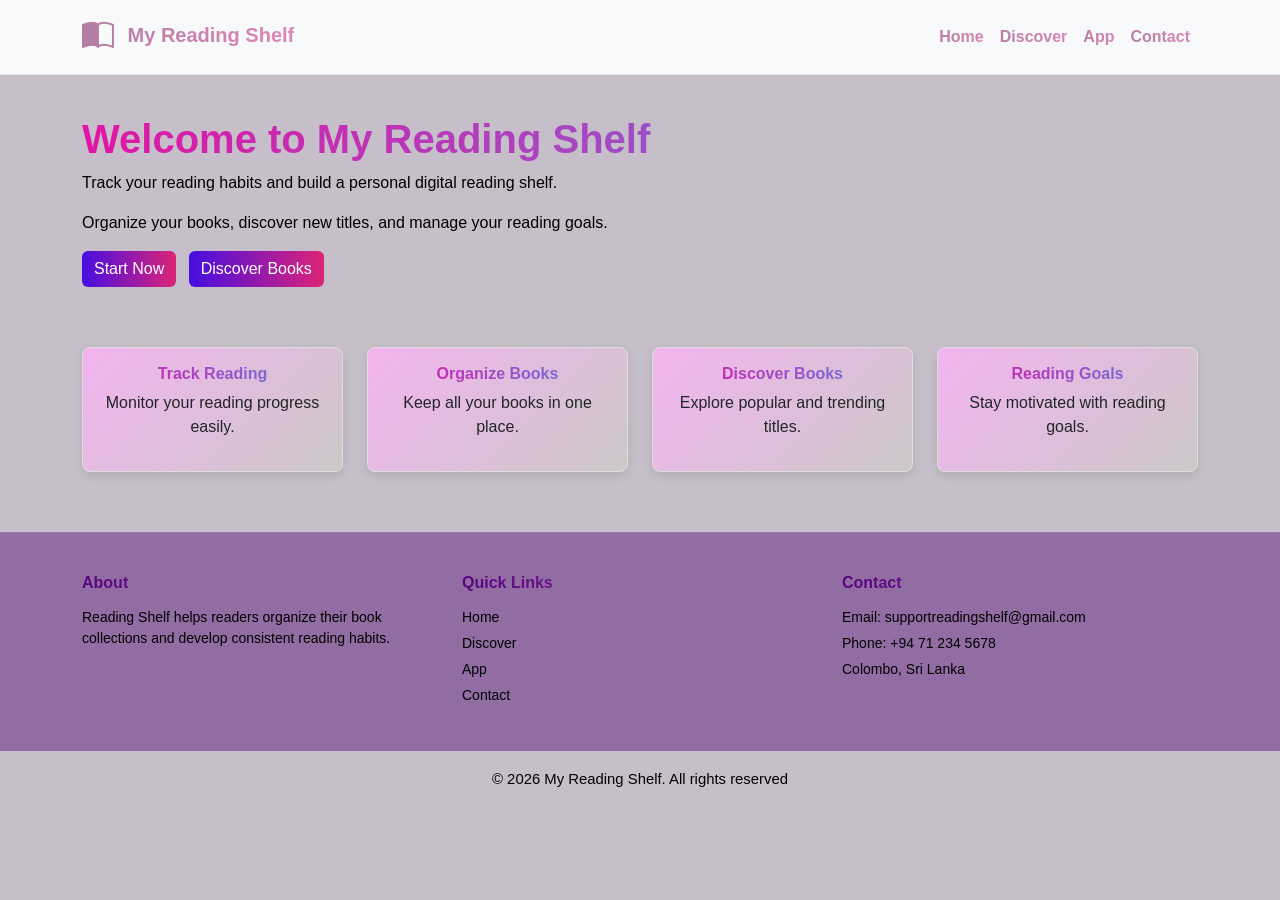
<file: reading_habit_tracker_final/index.html>
<!DOCTYPE html>
<html lang="en">
<head>
<meta charset="UTF-8">
<meta name="viewport" content="width=device-width, initial-scale=1.0">
<title>My Reading Shelf</title>

<link href="https://cdn.jsdelivr.net/npm/bootstrap@5.3.2/dist/css/bootstrap.min.css" rel="stylesheet">
<link rel="stylesheet" href="https://cdn.jsdelivr.net/npm/bootstrap-icons@1.11.3/font/bootstrap-icons.css">
<link rel="stylesheet" href="style.css">

</head>

<body>

<nav class="navbar navbar-expand-lg navbar-light bg-light border-bottom">
<div class="container">

<a class="navbar-brand fw-bold gradient-title">
<i class="bi bi-book-half me-2"></i> My Reading Shelf
</a>

<button class="navbar-toggler" type="button" data-bs-toggle="collapse" data-bs-target="#navMenu">
<span class="navbar-toggler-icon"></span>
</button>

<div class="collapse navbar-collapse" id="navMenu">

<ul class="navbar-nav ms-auto">
  <li class="nav-item">
    <a class="nav-link gradient-title" href="index.html">Home</a>
  </li>
  <li class="nav-item">
    <a class="nav-link gradient-title" href="discover.html">Discover</a>
  </li>
  <li class="nav-item">
    <a class="nav-link gradient-title" href="app.html">App</a>
  </li>
  <li class="nav-item">
    <a class="nav-link gradient-title" href="contact.html">Contact</a>
  </li>
</ul>
</div>
</div>
</nav>

<section class="container hero-section">

<div class="row align-items-center">

<div class="col-md-12">

<h1 class="gradient-heading">Welcome to My Reading Shelf</h1>



<p>Track your reading habits and build a personal digital reading shelf.</p>

<p>Organize your books, discover new titles, and manage your reading goals.</p>

<a href="app.html" class="btn gradient-btn me-2">Start Now</a>

<a href="discover.html" class="btn gradient-btn">Discover Books</a>

</div>

</div>
</section>

<section class="container feature-section">

<div class="row text-center">

<div class="col-md-3">

<div class="card p-3">

<h6 class="gradient-heading">Track Reading</h6>

<p>Monitor your reading progress easily.</p>

</div>

</div>

<div class="col-md-3">

<div class="card p-3">

<h6 class= "gradient-heading">Organize Books</h6>

<p>Keep all your books in one place.</p>

</div>

</div>

<div class="col-md-3">

<div class="card p-3">

<h6 class= "gradient-heading">Discover Books</h6>

<p>Explore popular and trending titles.</p>

</div>

</div>

<div class="col-md-3">

<div class="card p-3">

<h6 class= "gradient-heading">Reading Goals</h6>

<p>Stay motivated with reading goals.</p>

</div>

</div>

</div>

</section>

<footer class="footer">

<div class="container">

<div class="row">

<div class="col-md-4">

<h6 class="gradient-footer">About</h6>

<p>Reading Shelf helps readers organize their book collections and develop consistent reading habits.</p>

</div>

<div class="col-md-4">
    <h6 class="gradient-footer">Quick Links</h6>
    <p><a href="index.html" class="text-decoration-none text-black">Home</a></p>
    <p><a href="discover.html" class="text-decoration-none text-black">Discover</a></p>
    <p><a href="app.html" class="text-decoration-none text-black">App</a></p>
    <p><a href="contact.html" class="text-decoration-none text-black">Contact</a></p>
</div>



<div class="col-md-4">

<h6 class="gradient-footer">Contact</h6>

<p>Email: supportreadingshelf@gmail.com</p>
<p>Phone: +94 71 234 5678</p>
<p>Colombo, Sri Lanka</p>

</div>

</div>

</div>

</footer>

<!-- Copyright -->
<div class="copyright">
  <small>© 2026 My Reading Shelf. All rights reserved</small>
</div>

<script src="https://cdn.jsdelivr.net/npm/bootstrap@5.3.2/dist/js/bootstrap.bundle.min.js"></script>
<script src="script.js"></script>
</body>
</html>
</file>
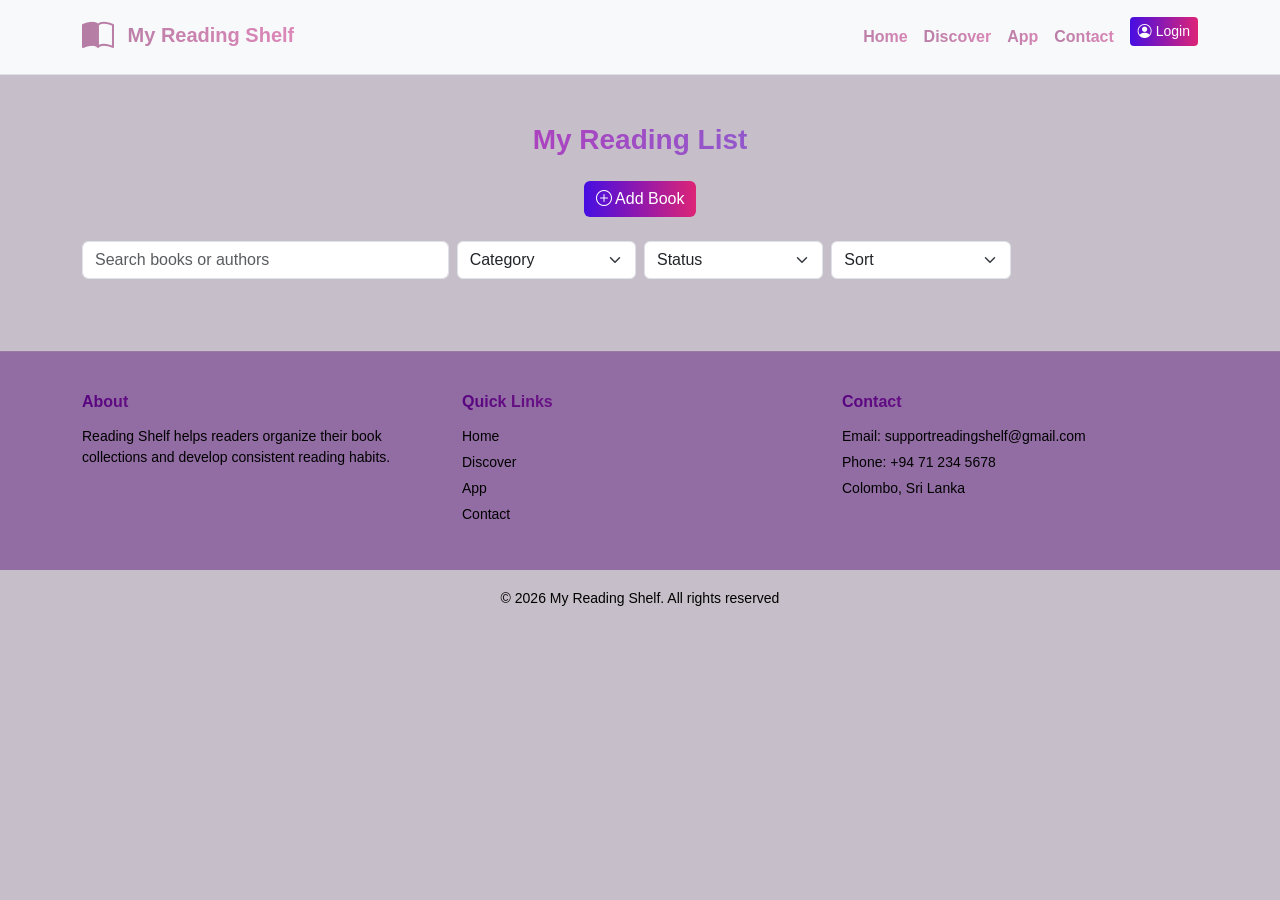
<file: reading_habit_tracker_final/app.html>
<!DOCTYPE html>
<html lang="en">
<head>
<meta charset="UTF-8">
<meta name="viewport" content="width=device-width, initial-scale=1.0">
<title>My Reading List</title>
<link href="https://cdn.jsdelivr.net/npm/bootstrap@5.3.2/dist/css/bootstrap.min.css" rel="stylesheet">
<link rel="stylesheet" href="https://cdn.jsdelivr.net/npm/bootstrap-icons@1.11.3/font/bootstrap-icons.css">
<link rel="stylesheet" href="style.css">
</head>
<body>

<!-- NAVBAR -->
<nav class="navbar navbar-expand-lg navbar-light bg-light border-bottom">
<div class="container">
<a class="navbar-brand fw-bold gradient-title" href="index.html"><i class="bi bi-book-half me-2"></i> My Reading Shelf</a>
<ul class="navbar-nav ms-auto">
<li class="nav-item"><a class="nav-link gradient-title" href="index.html">Home</a></li>
<li class="nav-item"><a class="nav-link gradient-title" href="discover.html">Discover</a></li>
<li class="nav-item"><a class="nav-link gradient-title" href="app.html">App</a></li>
<li class="nav-item"><a class="nav-link gradient-title" href="contact.html">Contact</a></li>
<li class="nav-item ms-2">
  <button class="btn gradient-btn btn-sm" data-bs-toggle="modal" data-bs-target="#loginModal">
    <i class="bi bi-person-circle"></i> Login
  </button>
</li>
</ul>
</div>
</nav>

<!-- PAGE TITLE -->
<section class="container mt-5 text-center">
<h3 class="gradient-heading">My Reading List</h3>
<button class="btn gradient-btn mt-3" data-bs-toggle="modal" data-bs-target="#addBookModal">
  <i class="bi bi-plus-circle"></i> Add Book
</button>
</section>

<!-- FILTER SECTION -->
<section class="container mt-4">
<div class="row g-2">
<div class="col-md-4"><input type="text" id="searchInput" class="form-control" placeholder="Search books or authors"></div>
<div class="col-md-2">
<select id="categoryFilter" class="form-select">
<option value="All" selected>Category</option>
<option value="Fiction">Fiction</option>
<option value="Non-fiction">Non-fiction</option>
<option value="Mystery">Mystery</option>
<option value="Sci-Fi">Sci-Fi</option>
</select>
</div>
<div class="col-md-2">
<select id="statusFilter" class="form-select">
<option value="All" selected>Status</option>
<option value="Unread">Unread</option>
<option value="Reading">Reading</option>
<option value="Completed">Completed</option>
</select>
</div>
<div class="col-md-2">
<select id="sortFilter" class="form-select">
<option value="default" selected>Sort</option>
<option value="title">Title</option>
<option value="author">Author</option>
</select>
</div>
</div>
</section>

<!-- BOOK LIST -->
<section class="container mt-4">
<div class="row" id="bookList"></div>
</section>

<!-- ADD BOOK MODAL -->
<div class="modal fade" id="addBookModal" tabindex="-1" aria-hidden="true">
<div class="modal-dialog">
<div class="modal-content">
<div class="modal-header">
<h5 class="modal-title">Add New Book</h5>
<button type="button" class="btn-close" data-bs-dismiss="modal"></button>
</div>
<div class="modal-body">
<form id="addBookForm">
<div class="mb-3"><input id="bookTitle" type="text" class="form-control" placeholder="Book Title" required></div>
<div class="mb-3"><input id="bookAuthor" type="text" class="form-control" placeholder="Author" required></div>
<div class="mb-3">
<select id="bookCategory" class="form-select" required>
<option value="" disabled selected>Select Category</option>
<option value="Fiction">Fiction</option>
<option value="Non-fiction">Non-fiction</option>
<option value="Mystery">Mystery</option>
<option value="Sci-Fi">Sci-Fi</option>
</select>
</div>
<div class="mb-3">
<select id="bookStatus" class="form-select" required>
<option value="" disabled selected>Select Status</option>
<option value="Unread">Unread</option>
<option value="Reading">Reading</option>
<option value="Completed">Completed</option>
</select>
</div>
<div class="mb-3"><input id="bookImage" type="url" class="form-control" placeholder="Image URL (optional)"></div>
<button type="submit" class="btn gradient-btn w-100">Add Book</button>
</form>
</div>
</div>
</div>
</div>

<!-- EDIT BOOK MODAL -->
<div class="modal fade" id="editBookModal" tabindex="-1" aria-hidden="true">
<div class="modal-dialog">
<div class="modal-content">
<div class="modal-header">
<h5 class="modal-title">Edit Book</h5>
<button type="button" class="btn-close" data-bs-dismiss="modal"></button>
</div>
<div class="modal-body">
<form id="editBookForm">
<input type="hidden" id="editBookIndex">
<div class="mb-3"><input id="editBookTitle" type="text" class="form-control" placeholder="Book Title" required></div>
<div class="mb-3"><input id="editBookAuthor" type="text" class="form-control" placeholder="Author" required></div>
<div class="mb-3">
<select id="editBookCategory" class="form-select" required>
<option value="" disabled>Select Category</option>
<option value="Fiction">Fiction</option>
<option value="Non-fiction">Non-fiction</option>
<option value="Mystery">Mystery</option>
<option value="Sci-Fi">Sci-Fi</option>
</select>
</div>
<div class="mb-3">
<select id="editBookStatus" class="form-select" required>
<option value="" disabled>Select Status</option>
<option value="Unread">Unread</option>
<option value="Reading">Reading</option>
<option value="Completed">Completed</option>
</select>
</div>
<div class="mb-3"><input id="editBookImage" type="url" class="form-control" placeholder="Image URL (optional)"></div>
<button type="submit" class="btn gradient-btn w-100">Save Changes</button>
</form>
</div>
</div>
</div>
</div>

<!-- LOGIN MODAL -->
<div class="modal fade" id="loginModal" tabindex="-1" aria-hidden="true">
<div class="modal-dialog modal-sm">
<div class="modal-content">
<div class="modal-header">
<h5 class="modal-title"><i class="bi bi-person-circle me-2"></i>Login</h5>
<button type="button" class="btn-close" data-bs-dismiss="modal"></button>
</div>
<div class="modal-body">
<form id="loginForm">
<div class="mb-3">
  <label class="form-label">Username</label>
  <input id="loginUsername" type="text" class="form-control" placeholder="Enter username" required>
</div>
<div class="mb-3">
  <label class="form-label">Password</label>
  <input id="loginPassword" type="password" class="form-control" placeholder="Enter password" required>
</div>
<div id="loginError" class="text-danger mb-2" style="display:none;">Invalid username or password.</div>
<button type="submit" class="btn gradient-btn w-100">Login</button>
</form>
</div>
</div>
</div>
</div>

<!-- FOOTER -->
<footer class="footer mt-5">
<div class="container">
<div class="row">
<div class="col-md-4">
<h6 class="gradient-footer">About</h6>
<p>Reading Shelf helps readers organize their book collections and develop consistent reading habits.</p>
</div>
<div class="col-md-4">
<h6 class="gradient-footer">Quick Links</h6>
<p><a href="index.html" class="text-decoration-none text-black">Home</a></p>
<p><a href="discover.html" class="text-decoration-none text-black">Discover</a></p>
<p><a href="app.html" class="text-decoration-none text-black">App</a></p>
<p><a href="contact.html" class="text-decoration-none text-black">Contact</a></p>
</div>
<div class="col-md-4">
<h6 class="gradient-footer">Contact</h6>
<p>Email: supportreadingshelf@gmail.com</p>
<p>Phone: +94 71 234 5678</p>
<p>Colombo, Sri Lanka</p>
</div>
</div>
</div>
</footer>

<div class="text-center p-3"><small>© 2026 My Reading Shelf. All rights reserved</small></div>

<script src="https://cdn.jsdelivr.net/npm/bootstrap@5.3.2/dist/js/bootstrap.bundle.min.js"></script>
<script src="script.js"></script>
</body>
</html>
</file>
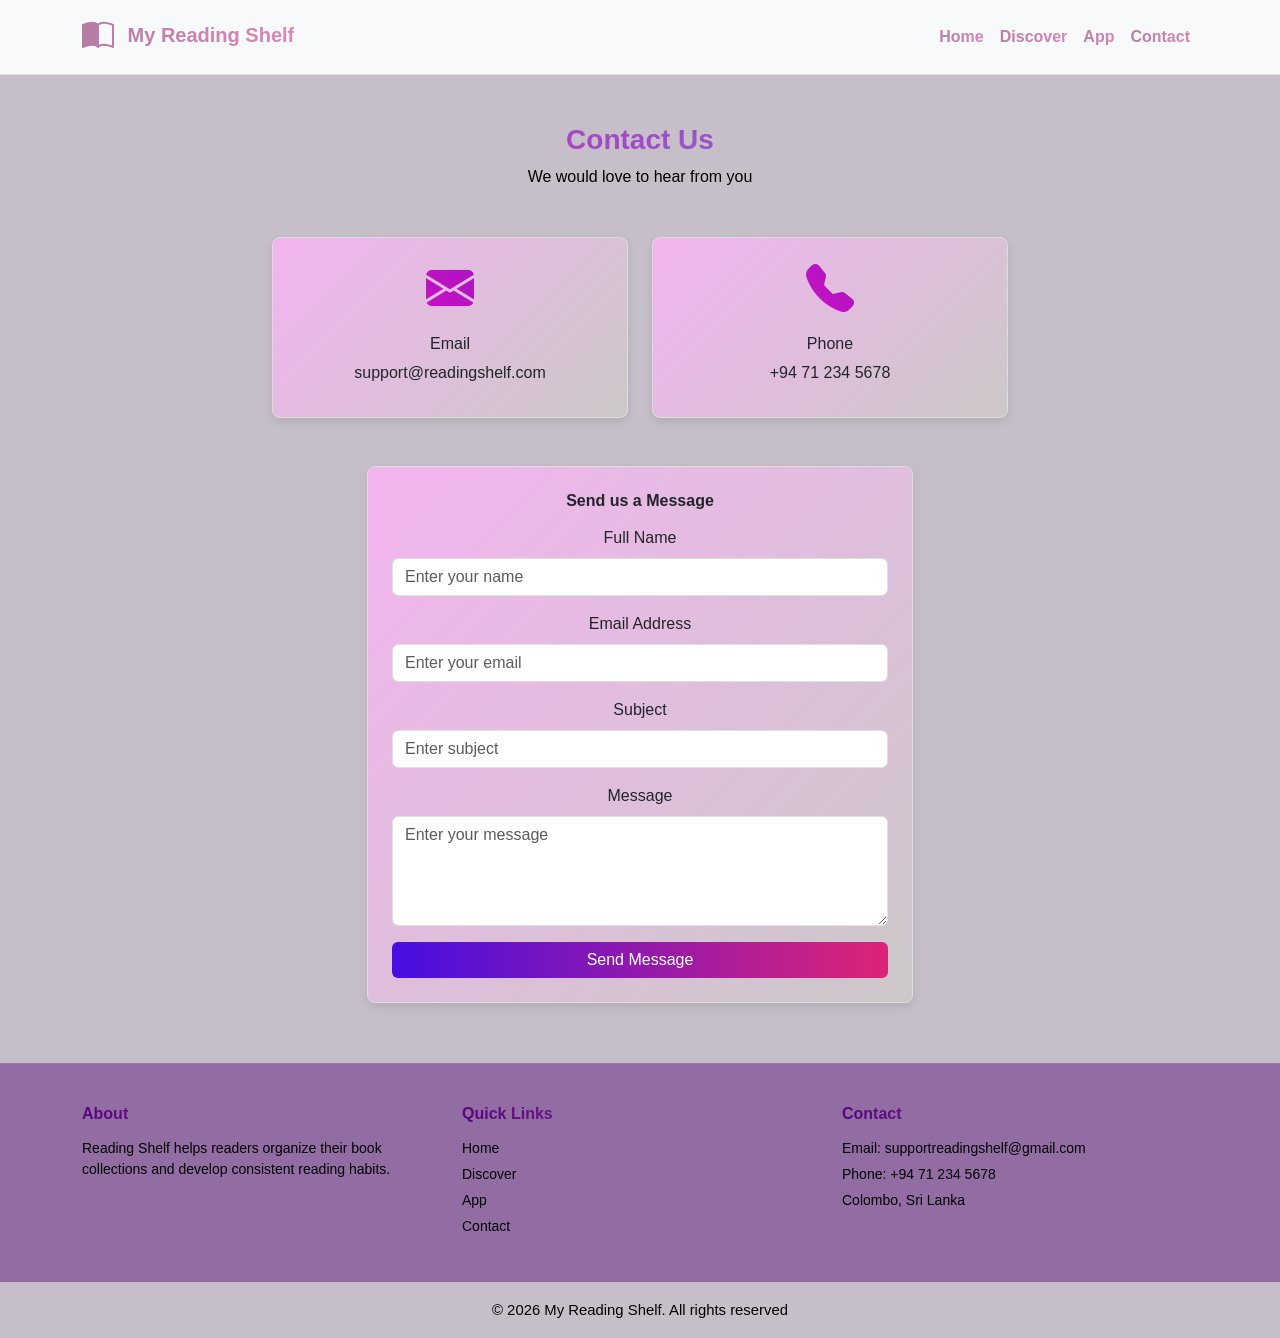
<file: reading_habit_tracker_final/contact.html>
<!DOCTYPE html>
<html lang="en">
<head>

<meta charset="UTF-8">
<meta name="viewport" content="width=device-width, initial-scale=1.0">

<title>Contact - My Reading Shelf</title>

<link href="https://cdn.jsdelivr.net/npm/bootstrap@5.3.2/dist/css/bootstrap.min.css" rel="stylesheet">
<link rel="stylesheet" href="https://cdn.jsdelivr.net/npm/bootstrap-icons@1.11.3/font/bootstrap-icons.css">
<link rel="stylesheet" href="style.css">

</head>

<body>

<!-- Navbar -->

<nav class="navbar navbar-expand-lg navbar-light bg-light border-bottom">

<div class="container">

<a class="navbar-brand fw-bold gradient-title" href="index.html">
<i class="bi bi-book-half me-2"></i> My Reading Shelf
</a>

<ul class="navbar-nav ms-auto">
  <li class="nav-item">
    <a class="nav-link gradient-title" href="index.html">Home</a>
  </li>
  <li class="nav-item">
    <a class="nav-link gradient-title" href="discover.html">Discover</a>
  </li>
  <li class="nav-item">
    <a class="nav-link gradient-title" href="app.html">App</a>
  </li>
  <li class="nav-item">
    <a class="nav-link gradient-title" href="contact.html">Contact</a>
  </li>
</ul>

</div>

</nav>


<!-- Header Section -->

<section class="container text-center mt-5 mb-5">

<h3 class="gradient-heading">Contact Us</h3>
<p>We would love to hear from you</p>

</section>


<!-- Contact Info Cards -->

<section class="container mb-5">
  <div class="row justify-content-center g-4">

    <!-- Email Card -->
    <div class="col-md-4">
      <div class="card p-3 text-center">
        <i class="bi bi-envelope-fill gradient-icon mb-2"></i>
        <h6>Email</h6>
        <p>support@readingshelf.com</p>
      </div>
    </div>

    <!-- Phone Card -->
    <div class="col-md-4">
      <div class="card p-3 text-center">
        <i class="bi bi-telephone-fill gradient-icon mb-2"></i>
        <h6>Phone</h6>
        <p>+94 71 234 5678</p>
      </div>
    </div>

  </div>
</section>


<!-- Contact Form -->

<section class="container mb-5">

<div class="row justify-content-center">

<div class="col-md-6">

<div class="card p-4 text-center">

<h6 class="mb-3"><strong>Send us a Message</strong></h6>

<form id="contactForm">

<div class="mb-3">

<label class="form-label">Full Name</label>
<input type="text" id="name" class="form-control" placeholder="Enter your name">

</div>

<div class="mb-3">

<label class="form-label">Email Address</label>
<input type="email" id="email" class="form-control" placeholder="Enter your email">

</div>

<div class="mb-3">

<label class="form-label">Subject</label>
<input type="text" id="subject" class="form-control" placeholder="Enter subject">

</div>

<div class="mb-3">

<label class="form-label">Message</label>
<textarea id="message" class="form-control" rows="4" placeholder="Enter your message"></textarea>

</div>

<button type="submit" class="btn gradient-btn w-100">
Send Message
</button>

</form>

</div>

</div>

</div>

</section>


<!-- Footer -->

<footer class="footer">

<div class="container">

<div class="row">

<div class="col-md-4">

<h6 class="gradient-footer">About</h6>

<p>Reading Shelf helps readers organize their book collections and develop consistent reading habits.</p>

</div>

<div class="col-md-4">
<h6 class="gradient-footer">Quick Links</h6>
<p><a href="index.html" class="text-decoration-none text-black">Home</a></p>
<p><a href="discover.html" class="text-decoration-none text-black">Discover</a></p>
<p><a href="app.html" class="text-decoration-none text-black">App</a></p>
<p><a href="contact.html" class="text-decoration-none text-black">Contact</a></p>
</div>



<div class="col-md-4">

<h6 class="gradient-footer">Contact</h6>

<p>Email: supportreadingshelf@gmail.com</p>
<p>Phone: +94 71 234 5678</p>
<p>Colombo, Sri Lanka</p>

</div>

</div>

</div>

</footer>

<!-- Copyright -->
<div class="copyright">
  <small>© 2026 My Reading Shelf. All rights reserved</small>
</div>

<script src="https://cdn.jsdelivr.net/npm/bootstrap@5.3.2/dist/js/bootstrap.bundle.min.js"></script>
<script src="script.js"></script>

</body>
</html>
</file>
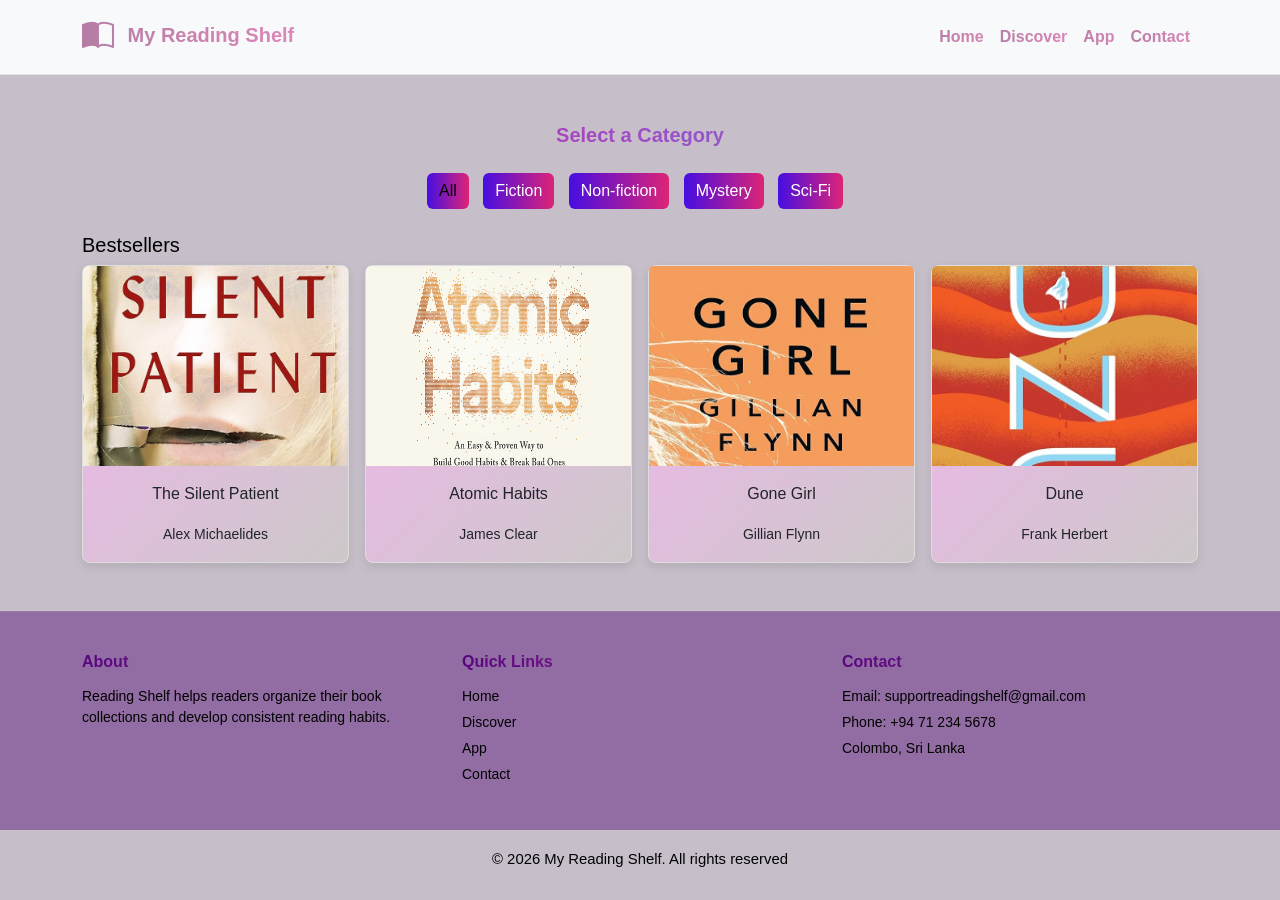
<file: reading_habit_tracker_final/discover.html>
<!DOCTYPE html>
<html lang="en">
<head>
<meta charset="UTF-8">
<meta name="viewport" content="width=device-width, initial-scale=1.0">
<title>Discover Books</title>
<link href="https://cdn.jsdelivr.net/npm/bootstrap@5.3.2/dist/css/bootstrap.min.css" rel="stylesheet">
<link rel="stylesheet" href="https://cdn.jsdelivr.net/npm/bootstrap-icons@1.11.3/font/bootstrap-icons.css">
<link rel="stylesheet" href="style.css">
</head>
<body>

<!-- NAVBAR -->
<nav class="navbar navbar-expand-lg navbar-light bg-light border-bottom">
<div class="container">
<a class="navbar-brand fw-bold gradient-title" href="index.html">
<i class="bi bi-book-half me-2"></i> My Reading Shelf
</a>
<ul class="navbar-nav ms-auto">
<li class="nav-item"><a class="nav-link gradient-title" href="index.html">Home</a></li>
<li class="nav-item"><a class="nav-link gradient-title" href="discover.html">Discover</a></li>
<li class="nav-item"><a class="nav-link gradient-title" href="app.html">App</a></li>
<li class="nav-item"><a class="nav-link gradient-title" href="contact.html">Contact</a></li>
</ul>
</div>
</nav>

<!-- CATEGORY SECTION -->
<section class="container category-section mt-5 text-center">
<h5 class="gradient-heading">Select a Category</h5>
<div class="category-buttons mt-3">
<button class="btn gradient-btn active" data-category="All">All</button>
<button class="btn gradient-btn" data-category="Fiction">Fiction</button>
<button class="btn gradient-btn" data-category="Non-fiction">Non-fiction</button>
<button class="btn gradient-btn" data-category="Mystery">Mystery</button>
<button class="btn gradient-btn" data-category="Sci-Fi">Sci-Fi</button>
</div>
</section>

<!-- BOOK LIST -->
<section class="container bestseller-section mt-4">
<h5>Bestsellers</h5>
<div class="row g-3" id="discoverBookList">

<!-- Fixed Books in HTML -->
<div class="col-md-3 book-card" data-category="Fiction">
  <div class="card">
    <img src="BookImages/silent patient.jpg" class="card-img-top" alt="Book Image">
    <div class="card-body text-center">
      <p>The Silent Patient</p>
      <small>Alex Michaelides</small>
    </div>
  </div>
</div>

<div class="col-md-3 book-card" data-category="Non-fiction">
  <div class="card">
    <img src="BookImages/atomic habits.jpg" class="card-img-top" alt="Book Image">
    <div class="card-body text-center">
      <p>Atomic Habits</p>
      <small>James Clear</small>
    </div>
  </div>
</div>

<div class="col-md-3 book-card" data-category="Mystery">
  <div class="card">
    <img src="BookImages/gone girl.jpg" class="card-img-top" alt="Book Image">
    <div class="card-body text-center">
      <p>Gone Girl</p>
      <small>Gillian Flynn</small>
    </div>
  </div>
</div>

<div class="col-md-3 book-card" data-category="Sci-Fi">
  <div class="card">
    <img src="BookImages/dune.jpg" class="card-img-top" alt="Book Image">
    <div class="card-body text-center">
      <p>Dune</p>
      <small>Frank Herbert</small>
    </div>
  </div>
</div>

</div>
</section>

<!-- FOOTER -->
<footer class="footer mt-5">
<div class="container">
<div class="row">
<div class="col-md-4">
<h6 class="gradient-footer">About</h6>
<p>Reading Shelf helps readers organize their book collections and develop consistent reading habits.</p>
</div>
<div class="col-md-4">
<h6 class="gradient-footer">Quick Links</h6>
<p><a href="index.html" class="text-decoration-none text-black">Home</a></p>
<p><a href="discover.html" class="text-decoration-none text-black">Discover</a></p>
<p><a href="app.html" class="text-decoration-none text-black">App</a></p>
<p><a href="contact.html" class="text-decoration-none text-black">Contact</a></p>
</div>


<div class="col-md-4">
<h6 class="gradient-footer">Contact</h6>
<p>Email: supportreadingshelf@gmail.com</p>
<p>Phone: +94 71 234 5678</p>
<p>Colombo, Sri Lanka</p>
</div>
</div>
</div>
</footer>

<div class="copyright text-center p-3">
<small>© 2026 My Reading Shelf. All rights reserved</small>
</div>

<script src="https://cdn.jsdelivr.net/npm/bootstrap@5.3.2/dist/js/bootstrap.bundle.min.js"></script>
<script src="script.js"></script>
</body>
</html>
</file>
<file: reading_habit_tracker_final/style.css>
/* General Page Style */

body{
font-family: Arial, sans-serif;
background:#c6bfc9;
margin:0;
padding:0;
color:#000;
}

/* Hero Section (Home Page) */

.hero-section{
margin-top:40px;
}

/* Feature Section */

.feature-section{
margin-top:60px;
}

/* Cards */

.card{
border-radius:8px;
transition:0.3s;
border:1px solid #ddd;
background:linear-gradient(135deg,#f3b4ef,#ccc8c9);
box-shadow:0 4px 10px rgba(0,0,0,0.1);
}

.card:hover{
transform:translateY(-5px);
}

/* Discover Page */

.category-section{
margin-top:40px;
}

.category-buttons button{
margin-right:10px;
margin-top:10px;
}

.bestseller-section{
margin-top:40px;
}

/* App Page */

.filter-section{
margin-top:40px;
}

.books-section{
margin-top:40px;
}

.book-card img{
height:200px;
object-fit:cover;
}

/* Contact Page */

.contact-header{
margin-top:40px;
margin-bottom:40px;
text-align:center;
}

.contact-info{
margin-bottom:40px;
}

.contact-form{
margin-bottom:40px;
}

.contact-form .card{
padding:20px;
}

/* Footer */

.footer{
background:#926da3;
margin-top:60px;
padding:40px 0;
border-top:1px solid #aca3a33f;
color:#000;
}

/* Footer Layout (Important for horizontal sections) */

.footer .row{
display:flex;
flex-wrap:wrap;
justify-content:space-between;
}

.footer .col-md-3{
flex:1;
min-width:200px;
padding:10px;
}

/* Footer Headings */

.footer h6{
font-weight:bold;
margin-bottom:15px;
}

/* Footer Text */

.footer p{
margin:5px 0;
font-size:14px;
}
 
/* Copyright Section */
.copyright {
  background-color:#c6bfc9; 
  color: black;              
  text-align: center;
  padding: 15px 0;          
  font-size: 17px;
  font-weight: 500;
}

/* Gradient Text Styles */

.gradient-title, .gradient-heading, .gradient-footer {
    background-clip: text;
    -webkit-background-clip: text;
    -webkit-text-fill-color: transparent;
    font-weight: bold;
}

.gradient-title { background-image: linear-gradient(90deg, #b47da4, #dd87b9); }
.gradient-heading { background-image: linear-gradient(90deg, #e215a5, #5b86e5); }
.gradient-footer { background-image: linear-gradient(90deg, #580480, #a13f94); }

.gradient-btn{
background: linear-gradient(90deg,#460ee2,#dd2476);
border:none;
color:white;
}

.gradient-btn:hover{
opacity:0.9;
}

.navbar-brand i{
font-size:2rem;
vertical-align:middle;
}

/* Gradient icon style */
.gradient-icon {
  font-size: 3rem; /* bigger icon */
  background: linear-gradient(45deg, #f714be, #7e11c7);
  background-clip: text;
  -webkit-background-clip: text;
  -webkit-text-fill-color: transparent;
  display: inline-block;
}
</file>
